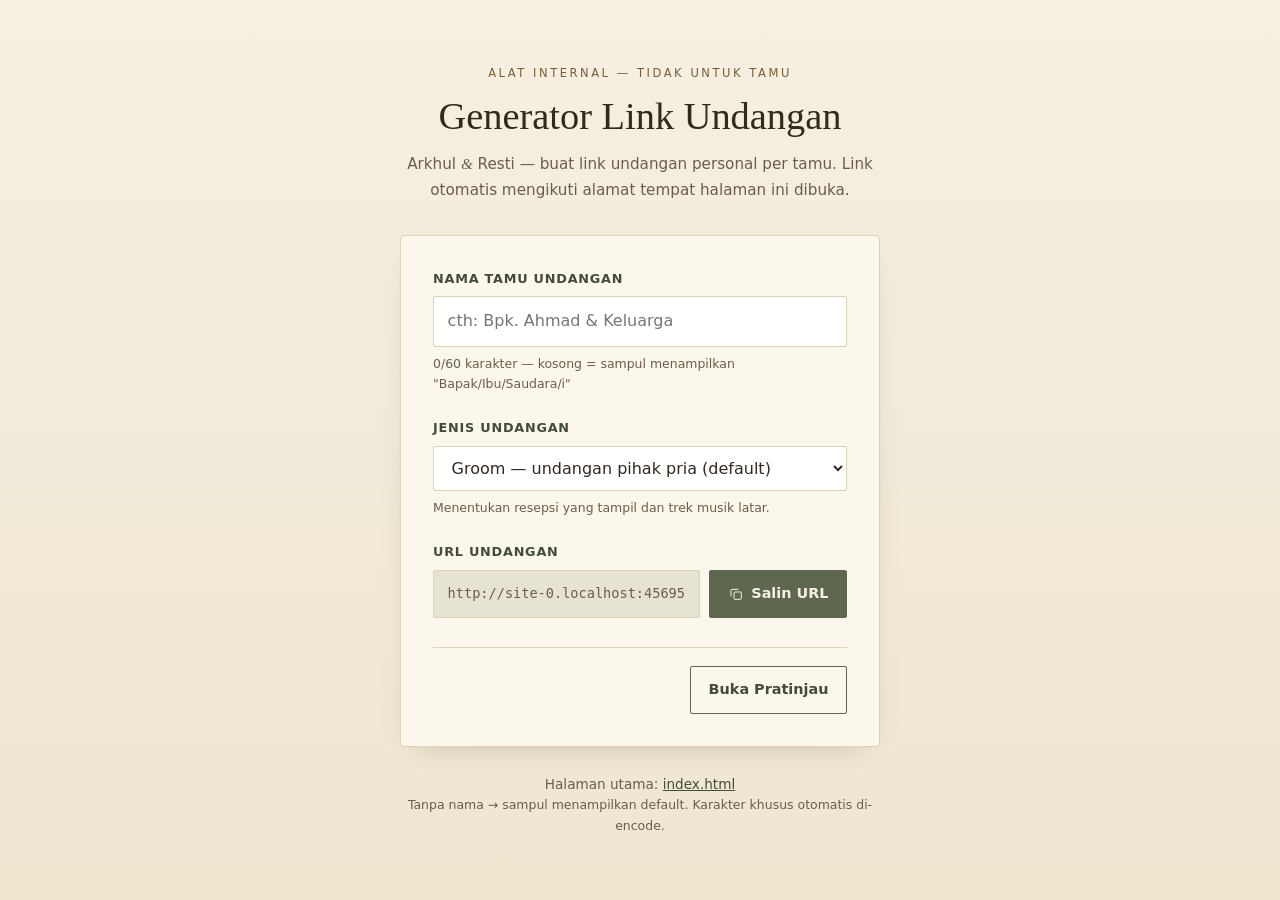
<file: generate.html>
<!DOCTYPE html>
<html lang="id">
<head>
  <meta charset="UTF-8">
  <meta name="viewport" content="width=device-width, initial-scale=1.0">
  <meta name="robots" content="noindex, nofollow">
  <meta name="description" content="Generator link undangan pernikahan Arkhul &amp; Resti — alat internal untuk membuat link personal per tamu.">
  <meta name="theme-color" content="#f6f0e2">
  <title>Generator Link Undangan — Arkhul &amp; Resti</title>
  <link rel="icon" href="data:image/svg+xml,%3Csvg xmlns='http://www.w3.org/2000/svg' viewBox='0 0 32 32'%3E%3Crect width='32' height='32' fill='%23f6f0e2'/%3E%3Cpath d='M16 6 C11 12 9 17 16 24 C23 17 21 12 16 6' fill='none' stroke='%235d684f' stroke-width='1.6'/%3E%3C/svg%3E">
  <link rel="stylesheet" href="css/generate.css">
</head>
<body data-js="gen-root">

  <main class="gen">
    <header class="gen__head">
      <p class="gen__eyebrow">Alat Internal — tidak untuk tamu</p>
      <h1 class="gen__title">Generator Link Undangan</h1>
      <p class="gen__lede">Arkhul <span class="gen__amp">&amp;</span> Resti — buat link undangan personal per tamu. Link otomatis mengikuti alamat tempat halaman ini dibuka.</p>
    </header>

    <form class="gen__card" id="genForm" novalidate>
      <div class="gen__field">
        <label class="gen__label" for="guestInput">Nama Tamu Undangan</label>
        <input
          class="gen__input"
          id="guestInput"
          name="guest"
          type="text"
          maxlength="60"
          placeholder="cth: Bpk. Ahmad &amp; Keluarga"
          autocomplete="off"
        >
        <p class="gen__hint"><span id="guestCount">0</span>/60 karakter — kosong = sampul menampilkan &quot;Bapak/Ibu/Saudara/i&quot;</p>
      </div>

      <div class="gen__field">
        <label class="gen__label" for="ownerSelect">Jenis Undangan</label>
        <select class="gen__input gen__input--select" id="ownerSelect" name="owner">
          <option value="pria" selected>Groom — undangan pihak pria (default)</option>
          <option value="wanita">Bride — undangan pihak wanita</option>
          <option value="semua">All — tampilkan semua acara</option>
        </select>
        <p class="gen__hint">Menentukan resepsi yang tampil dan trek musik latar.</p>
      </div>

      <div class="gen__field">
        <label class="gen__label" for="linkOutput">URL Undangan</label>
        <div class="gen__row">
          <input class="gen__input gen__input--link" id="linkOutput" type="text" readonly>
          <button class="gen__btn" id="copyBtn" type="button">
            <svg viewBox="0 0 24 24" width="16" height="16" aria-hidden="true"><rect x="9" y="9" width="11" height="11" rx="1.5" fill="none" stroke="currentColor" stroke-width="1.5"/><path d="M15 5 H6 a1.5 1.5 0 0 0 -1.5 1.5 V15" fill="none" stroke="currentColor" stroke-width="1.5" stroke-linecap="round"/></svg>
            Salin URL
          </button>
        </div>
        <p class="gen__hint" id="copyStatus" role="status" aria-live="polite"></p>
      </div>

      <div class="gen__actions">
        <a class="gen__btn gen__btn--ghost" id="previewLink" href="#" target="_blank" rel="noopener">Buka Pratinjau</a>
      </div>
    </form>

    <footer class="gen__foot">
      <p>Halaman utama: <a class="gen__footlink" href="index.html">index.html</a></p>
      <p class="gen__hint">Tanpa nama → sampul menampilkan default. Karakter khusus otomatis di-encode.</p>
    </footer>
  </main>

  <script src="js/generate.js" defer></script>
</body>
</html>
</file>
<file: css/generate.css>
/* ==========================================================================
   GENERATOR LINK UNDANGAN — alat internal (bukan halaman tamu)
   Memakai token desain yang sama dengan css/style.css (editorial botanical)
   ========================================================================== */

/* ---------- 1. TOKENS (subset dari style.css, mandiri) ---------- */
:root {
  --color-bg: #f6f0e2;
  --color-bg-deep: #efe6d0;
  --color-surface: #fbf7ec;
  --color-text: #33291e;
  --color-muted: #6b5d49;
  --color-accent: #5d684f;          /* muted olive */
  --color-accent-deep: #434c39;
  --color-accent-soft: #e7e3d2;
  --color-border: #ddd2b8;
  --color-on-dark: #f6f0e2;
  --color-danger: #8a3b2e;

  --font-display: "Iowan Old Style", "Palatino Linotype", Palatino, Georgia, "Times New Roman", serif;
  --font-body: system-ui, -apple-system, BlinkMacSystemFont, "Segoe UI", Roboto, Helvetica, Arial, sans-serif;

  --radius: 2px;
  --radius-lg: 4px;
  --shadow-soft: 0 10px 30px -18px rgba(51, 41, 30, .35);
}

/* ---------- 2. BASE ---------- */
*, *::before, *::after { box-sizing: border-box; }
body {
  margin: 0;
  min-height: 100vh;
  background:
    linear-gradient(180deg, var(--color-bg) 0%, var(--color-bg-deep) 100%);
  color: var(--color-text);
  font-family: var(--font-body);
  font-size: 1rem;
  line-height: 1.65;
  -webkit-font-smoothing: antialiased;
}
h1, h2, p { margin: 0; }
button { font: inherit; color: inherit; cursor: pointer; }
input, select { font: inherit; }

:focus-visible {
  outline: 2px solid var(--color-accent);
  outline-offset: 3px;
  border-radius: 2px;
}

/* ---------- 3. LAYOUT ---------- */
.gen {
  max-width: 34rem;
  margin: 0 auto;
  padding: clamp(2rem, 3rem + 2vw, 4rem) clamp(1.25rem, 4.5vw, 2rem) 3rem;
}

.gen__head { text-align: center; margin-bottom: 2rem; }

.gen__eyebrow {
  font-size: .72rem;
  letter-spacing: .22em;
  text-transform: uppercase;
  color: var(--color-gold, #7a5e32);
  margin-bottom: .6rem;
}

.gen__title {
  font-family: var(--font-display);
  font-size: clamp(1.7rem, 1.3rem + 2vw, 2.4rem);
  font-weight: 400;
  line-height: 1.2;
}

.gen__lede {
  color: var(--color-muted);
  margin-top: .8rem;
  font-size: .95rem;
}

.gen__amp { font-style: italic; font-family: var(--font-display); }

/* ---------- 4. CARD & FIELDS ---------- */
.gen__card {
  background: var(--color-surface);
  border: 1px solid var(--color-border);
  border-radius: var(--radius-lg);
  box-shadow: var(--shadow-soft);
  padding: clamp(1.4rem, 1rem + 2vw, 2rem);
  display: grid;
  gap: 1.4rem;
}

.gen__field { display: grid; gap: .45rem; }

.gen__label {
  font-size: .8rem;
  font-weight: 600;
  letter-spacing: .06em;
  text-transform: uppercase;
  color: var(--color-accent-deep);
}

.gen__input {
  width: 100%;
  padding: .7rem .85rem;
  background: #fff;
  border: 1px solid var(--color-border);
  border-radius: var(--radius);
  color: var(--color-text);
}

.gen__input:focus {
  outline: none;
  border-color: var(--color-accent);
  box-shadow: 0 0 0 3px var(--color-accent-soft);
}

.gen__input--link {
  font-family: ui-monospace, SFMono-Regular, Menlo, Consolas, monospace;
  font-size: .85rem;
  color: var(--color-muted);
  background: var(--color-accent-soft);
}

.gen__hint {
  font-size: .78rem;
  color: var(--color-muted);
}

/* ---------- 5. ROW: link + copy ---------- */
.gen__row {
  display: flex;
  gap: .6rem;
  align-items: stretch;
}

.gen__row .gen__input--link { flex: 1; min-width: 0; }

/* ---------- 6. BUTTONS ---------- */
.gen__btn {
  display: inline-flex;
  align-items: center;
  justify-content: center;
  gap: .45rem;
  padding: .7rem 1.1rem;
  border: 1px solid var(--color-accent);
  border-radius: var(--radius);
  background: var(--color-accent);
  color: var(--color-on-dark);
  font-weight: 600;
  font-size: .9rem;
  text-decoration: none;
  white-space: nowrap;
  transition: background .2s ease, border-color .2s ease;
}

.gen__btn:hover { background: var(--color-accent-deep); border-color: var(--color-accent-deep); }

.gen__btn:disabled { opacity: .55; cursor: not-allowed; }

.gen__btn--ghost {
  background: transparent;
  color: var(--color-accent-deep);
}

.gen__btn--ghost:hover {
  background: var(--color-accent-soft);
  border-color: var(--color-accent-deep);
}

.gen__actions {
  display: flex;
  justify-content: flex-end;
  border-top: 1px solid var(--color-border);
  padding-top: 1.1rem;
}

/* ---------- 7. FOOTER ---------- */
.gen__foot {
  margin-top: 1.6rem;
  text-align: center;
  font-size: .85rem;
  color: var(--color-muted);
}

.gen__footlink { color: var(--color-accent-deep); }

/* ---------- 8. RESPONSIVE ---------- */
@media (max-width: 480px) {
  .gen__row { flex-direction: column; }
  .gen__actions { justify-content: stretch; }
  .gen__actions .gen__btn { width: 100%; }
}
</file>
